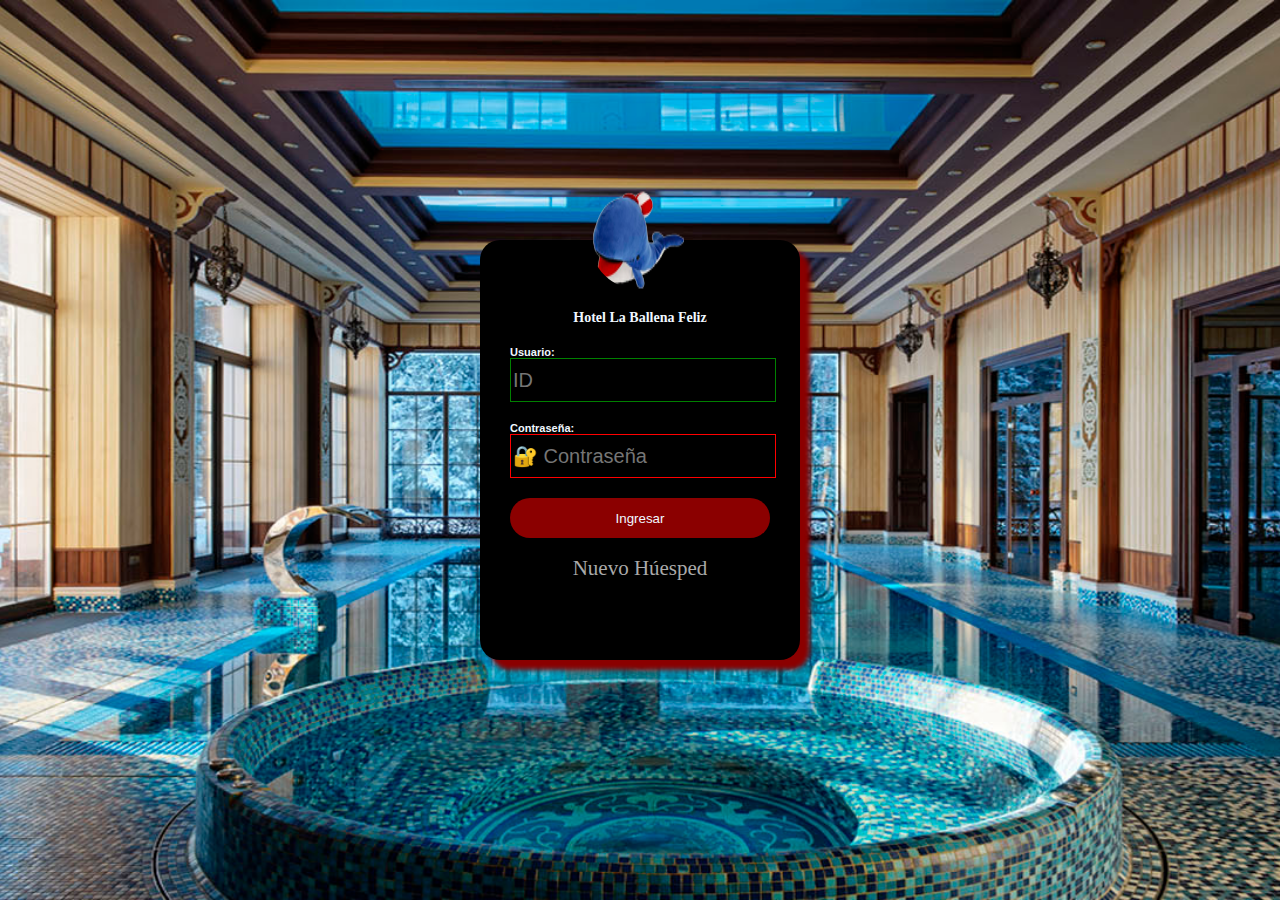
<file: LeHotel/index.html>
﻿<!DOCTYPE html>

<html lang="es-mx" xmlns="http://www.w3.org/1999/xhtml">
<head>
    <meta charset="utf-8" />
    <title>Hotel</title>
    <link rel="stylesheet" href="Styles/LoginStyles.css" />

</head>
<body>
    <div class="Login_Box" alt="Logo">
        <img class="logo" src="Styles/Images/Logo.png" />
        <h1>Hotel La Ballena Feliz</h1>
    <form action="Iniciar.php" method="post">
        <label for="usuario">Usuario:</label>
        <input type="text" name="id" placeholder="ID" required />
        <label for="password">Contraseña:</label>
        <input type="password" name="contrasena" placeholder="&#128272; Contraseña" required/>
        <input type="submit" value="Ingresar" />
        <a href="Add_Huesped.html" >Nuevo Húesped</a>
    </form>
    </div>
</body>
</html>
</file>
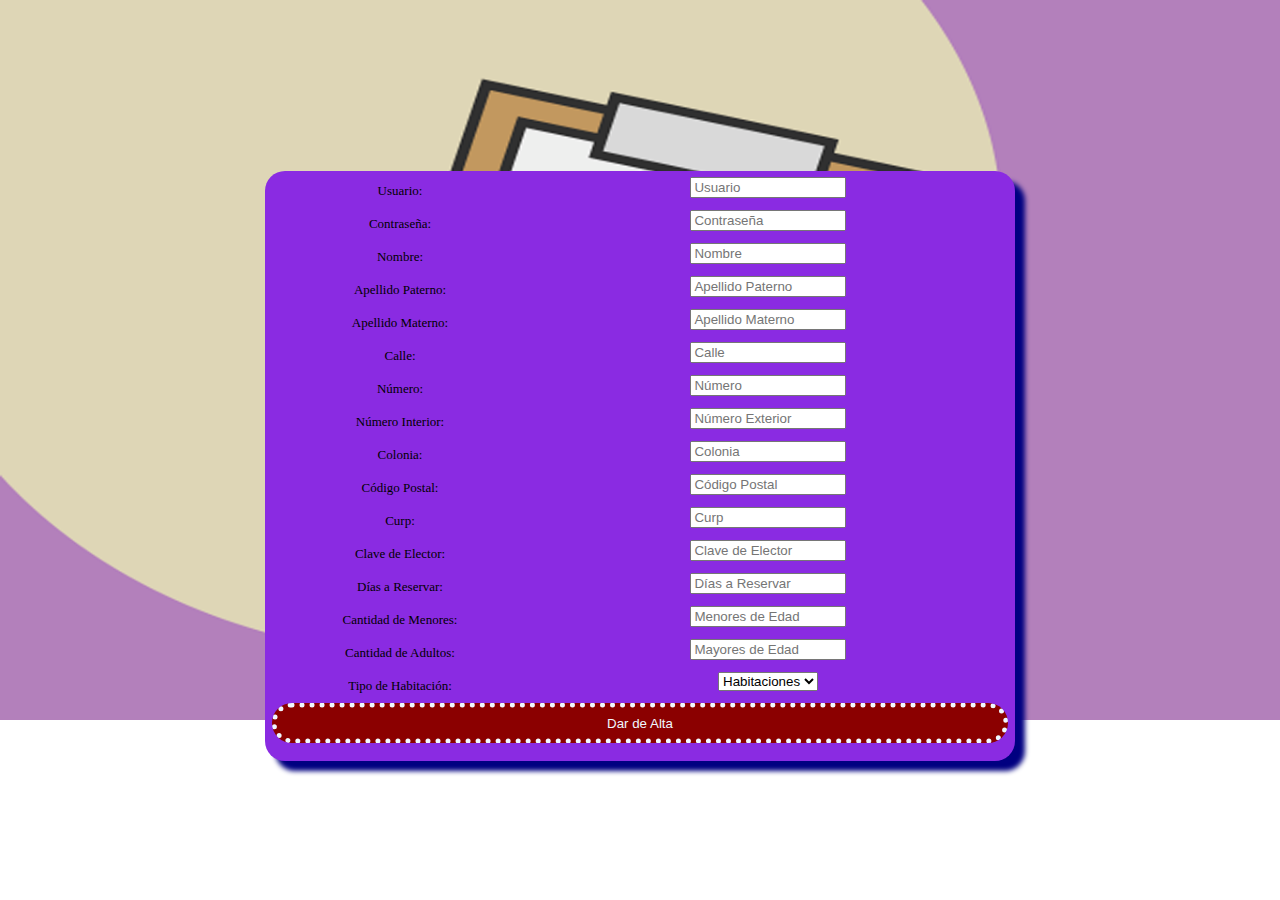
<file: LeHotel/Add_Huesped.html>
﻿<!DOCTYPE html>

<html lang="es-mx" xmlns="http://www.w3.org/1999/xhtml">
<head>
    <meta charset="utf-8" />
    <title>Hotel</title>

</head>
<body>
    <div class="Cajota" alt="Logo">
        <link rel="stylesheet" href="Styles/Add_Huesped_Styles.css" />
        <form action="Agregar.php" method="post">
            <ul>

                <li>
                    <label for="user">Usuario:</label>
                    <input type="text" name="user" placeholder="Usuario" />
                </li>
                 <li>
                    <label for="pass">Contraseña:</label>
                    <input type="password" name="password" placeholder="Contraseña" />
                </li>
                <li>
                    <label for="name">Nombre:</label>
                    <input type="text" name="nombre" placeholder="Nombre" />
                </li>
                <li>
                    <label for="apellido_p">Apellido Paterno:</label>
                    <input type="text" name="apellido_p" placeholder="Apellido Paterno" />
                </li>
                <li>
                    <label for="apellido_m">Apellido Materno:</label>
                    <input type="text" name="apellido_m" placeholder="Apellido Materno" />
                </li>
                <li>
                    <label for="calle">Calle:</label>
                    <input type="text" name="calle" placeholder="Calle" />
                </li>
                <li>
                    <label for="num">Número:</label>
                    <input type="number" name="num" placeholder="Número" />
                </li>
                <li>
                    <label for="numInt">Número Interior:</label>
                    <input type="number" name="numInt" placeholder="Número Exterior" />
                </li>
                <li>
                    <label for="colonia">Colonia:</label>
                    <input type="text" name="colonia" placeholder="Colonia" />
                </li>
                <li>
                    <label for="cp">Código Postal:</label>
                    <input type="number" name="cp" placeholder="Código Postal" />
                </li>
                <li>
                    <label for="curp">Curp:</label>
                    <input type="text" name="curp" placeholder="Curp" />
                </li>
                <li>
                    <label for="ce">Clave de Elector:</label>
                    <input type="text" name="ce" placeholder="Clave de Elector" />
                </li>
                <li>
                    <label for="day">Días a Reservar:</label>
                    <input type="number" name="day" placeholder="Días a Reservar" />
                </li>
                <li>
                    <label for="childs">Cantidad de Menores:</label>
                    <input type="number" name="cm" placeholder="Menores de Edad" />
                </li>
                <li>
                    <label for="adults">Cantidad de Adultos:</label>
                    <input type="number" name="cd" placeholder="Mayores de Edad" />
                </li>
                <li>
                    <label for="habita">Tipo de Habitación:</label>
                    <select name="roomType" id="Tipo">
                        <option>Habitaciones </option>
                        <option value="Ejecutiva">Ejecutiva</option>
                        <option value="Doble">Doble</option>
                        <option value="Sencilla">Sencilla</option>
                    </select>
                </li>
                <li>
                    <input type="submit" value="Dar de Alta" />
                </li>

            </ul>
            
        </form>
    </div>
</body>
</html>
</file>
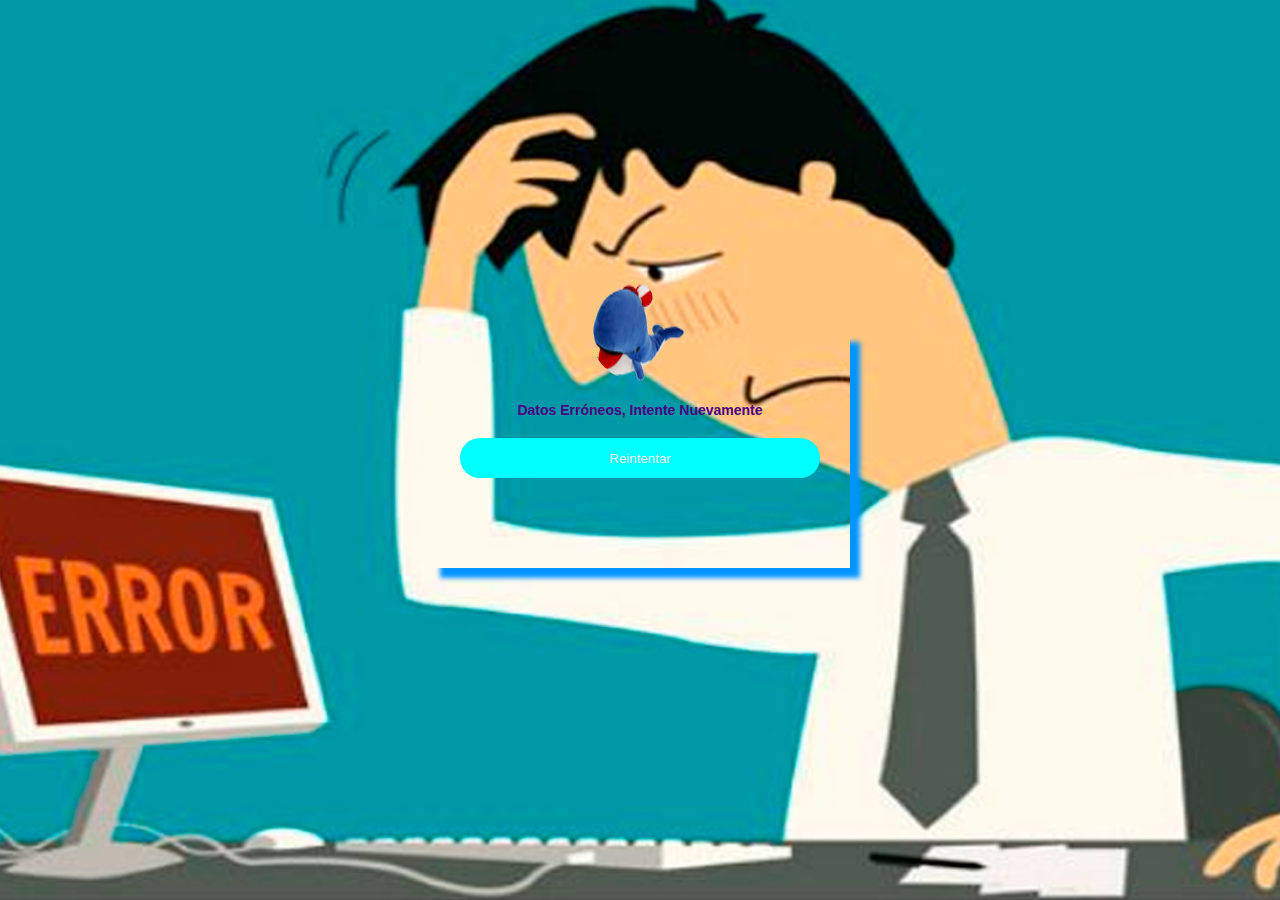
<file: LeHotel/BadLogin.html>
﻿<!DOCTYPE html>

<html lang="es-mx" xmlns="http://www.w3.org/1999/xhtml">
<head>
    <meta charset="utf-8" />
    <title>Biblioteca</title>
    <link rel="stylesheet" href="Styles/BadLoginStyles.css" />
</head>
<body>
    <div class="Cajita" alt="Logo">
        <img class="logo" src="Styles/Images/Logo.png" />
        <form action="Conductor.php" method="post">
        <h1>Datos Erróneos, Intente Nuevamente</h1>
        <input type="submit" name="fail" value="Reintentar" />
    </form>
    </div>
</body>
</html>
</file>
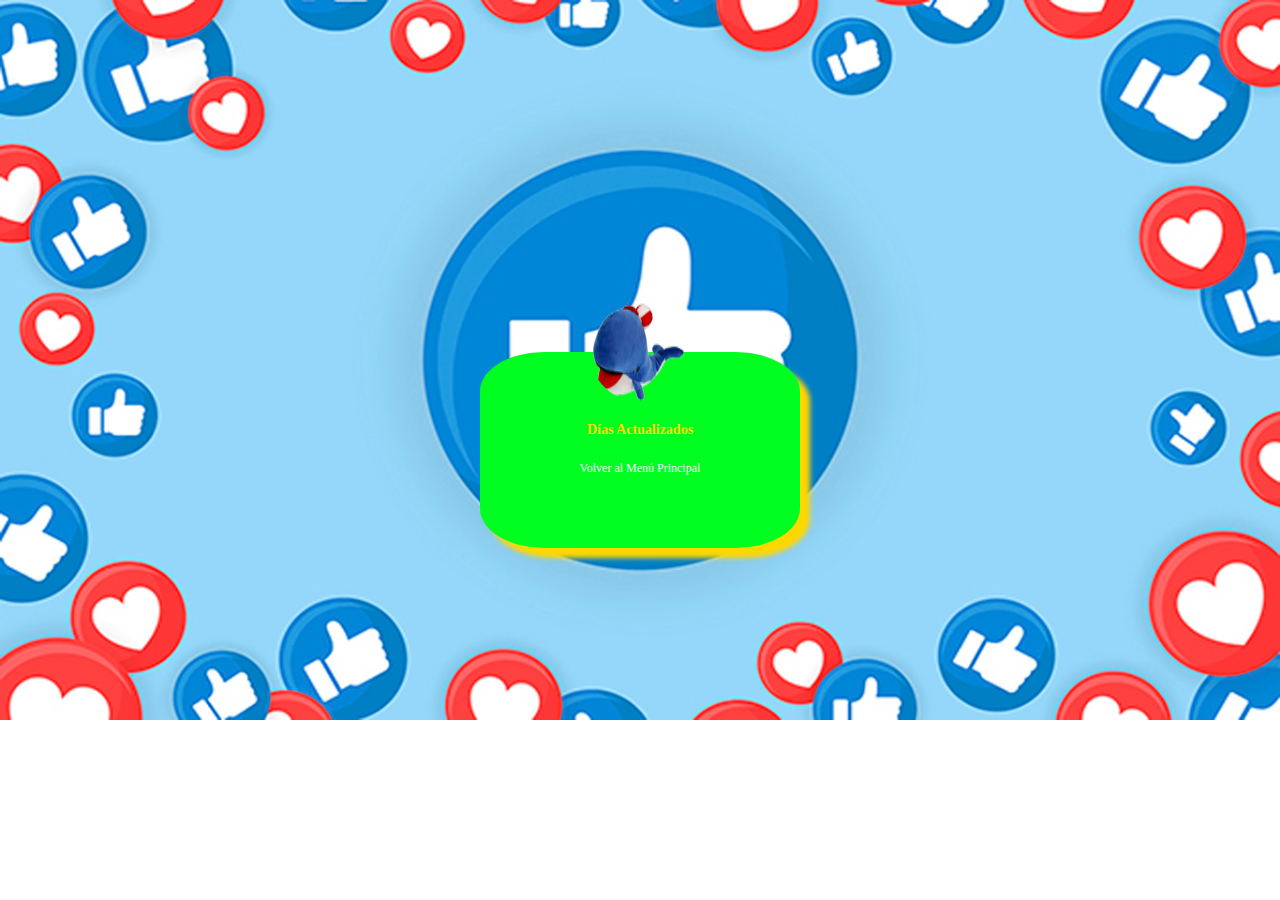
<file: LeHotel/ModifyDays_Success.html>
﻿<!DOCTYPE html>

<html lang="es-mx" xmlns="http://www.w3.org/1999/xhtml">
<head>
    <meta charset="utf-8" />
    <title>Hotel</title>
    <link rel="stylesheet" href="Styles/ModifyDays_SuccessStyles.css" />
</head>
<body>
    <div class="Cajita" alt="Logo">
    <img class="logo" src="Styles/Images/Logo.png" />
    <h1>Días Actualizados</h1>
    <a href="Main_Panel.php">Volver al Menú Principal</a>
    </div>
</body>
</html>
</file>
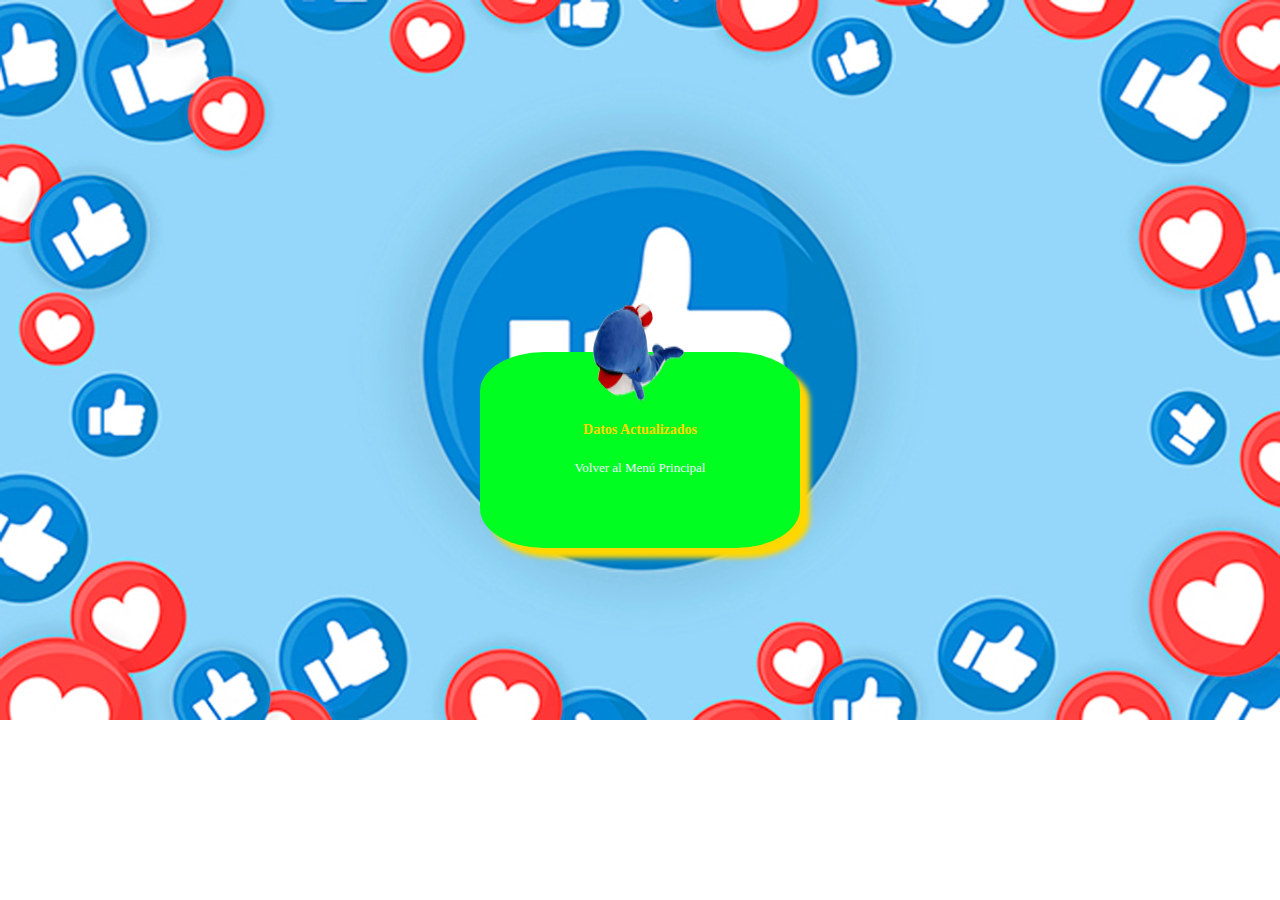
<file: LeHotel/ModifySuccess.html>
﻿<!DOCTYPE html>

<html lang="en" xmlns="http://www.w3.org/1999/xhtml">
<head>
    <meta charset="utf-8" />
    <title>Hotel</title>
    <link rel="stylesheet" href="Styles/ModifySuccessStyles.css" />
</head>
<body>
    <div class="Cajita" alt="Logo">
    <img class="logo" src="Styles/Images/Logo.png" />
    <h1>Datos Actualizados</h1>
    <a href="Main_Panel.php">Volver al Menú Principal</a>
    </div>
</body>
</html>
</file>
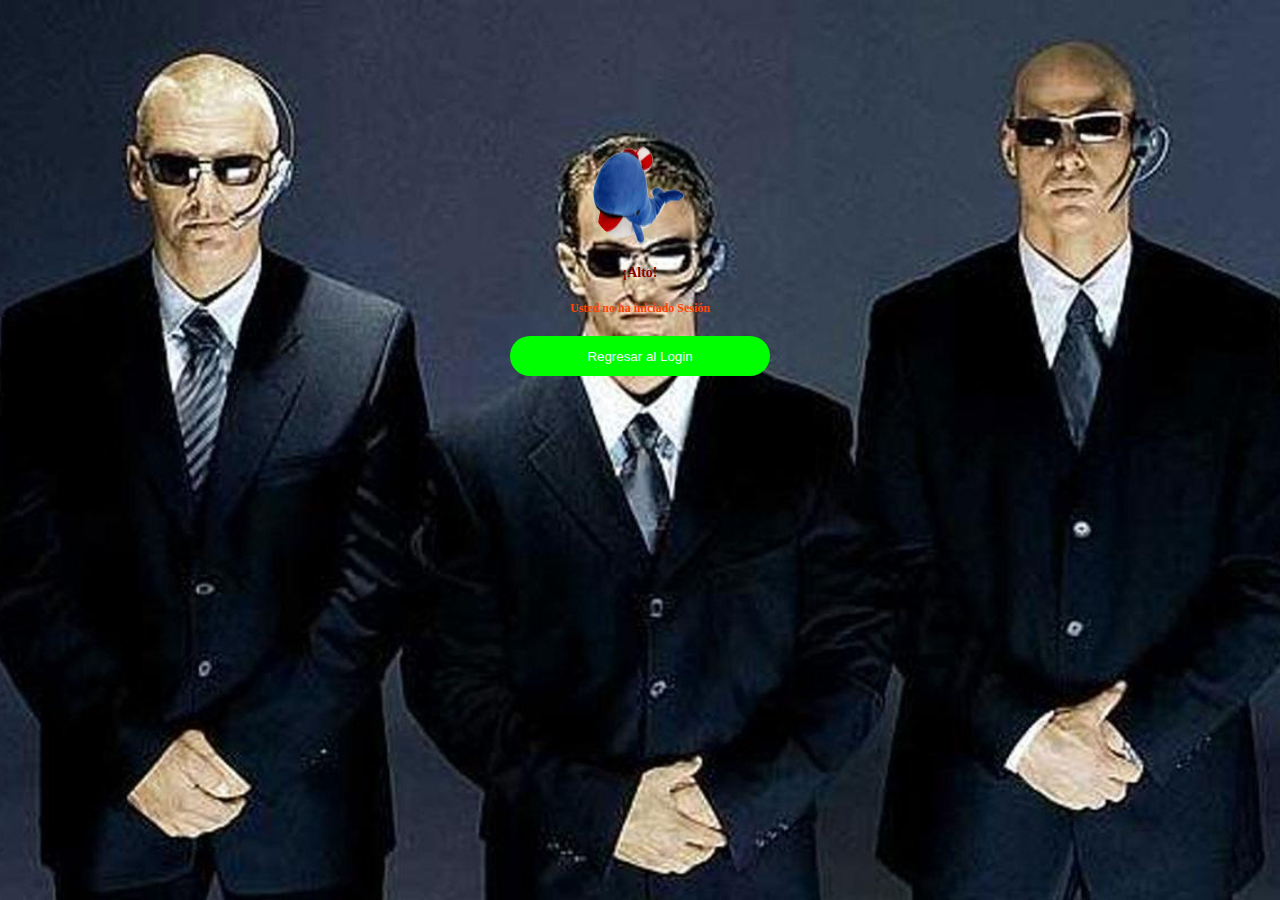
<file: LeHotel/NotDataLogin.html>
﻿<!DOCTYPE html>

<html lang="en" xmlns="http://www.w3.org/1999/xhtml">
<head>
    <meta charset="utf-8" />
    <title>Biblioteca</title>
    <link rel="stylesheet" href="Styles/NoLoginDataStyles.css" />
</head>
<body>
    <div class="Cajita" alt="Logo">
    <img class="logo" src="Styles/Images/Logo.png" />
    <form action="Conductor.php" method="post">
        <h1>¡Alto!</h1>
        <h2>Usted no ha iniciado Sesión</h2>
        <input type="submit" value="Regresar al Login" name="fail" />
    </form>
    </div>
</body>
</html>
</file>
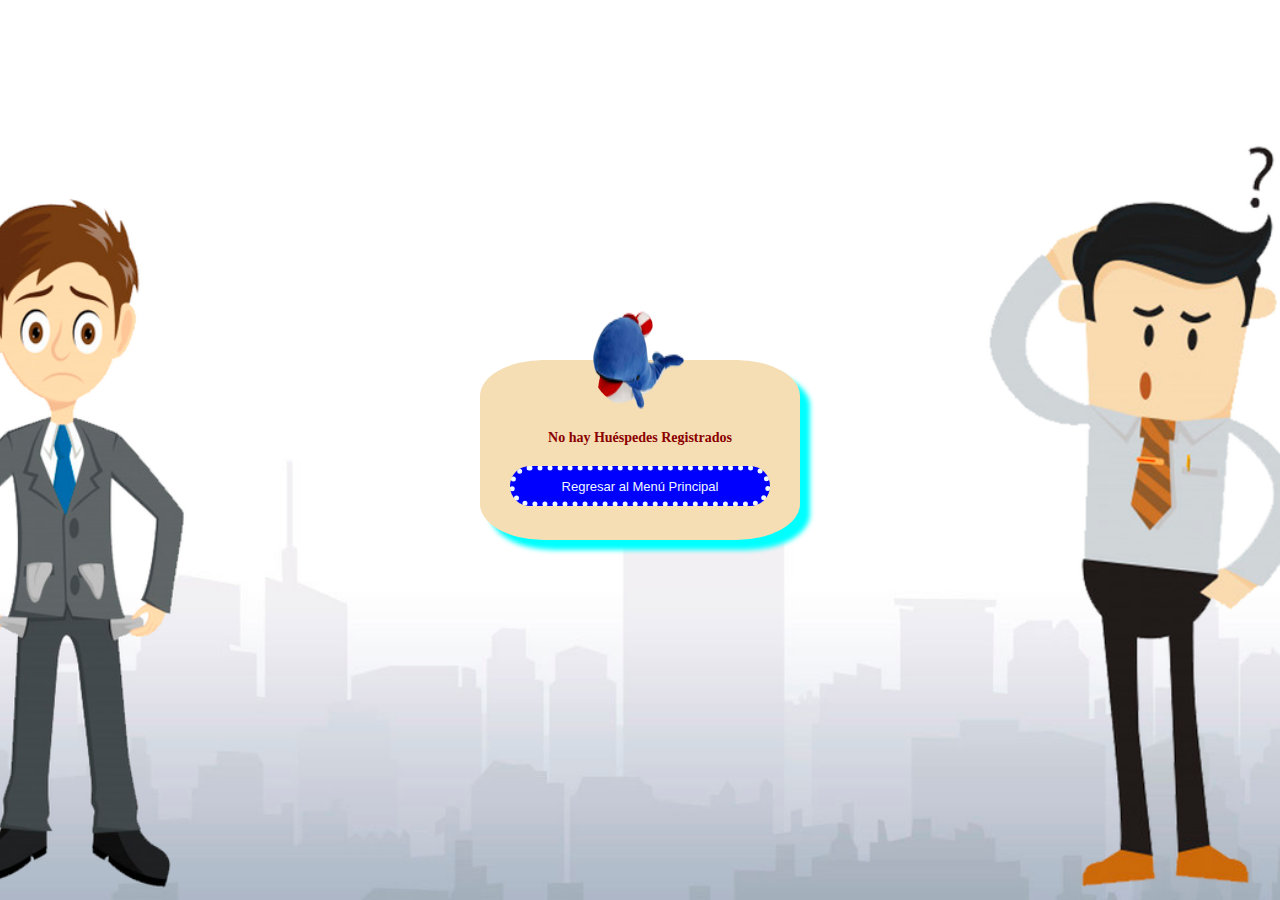
<file: LeHotel/NotHostRegister.html>
﻿<!DOCTYPE html>

<html lang="es-mx" xmlns="http://www.w3.org/1999/xhtml">
<head>
    <meta charset="utf-8" />
    <title>Hotel</title>
    <link rel="stylesheet" href="Styles/NotHostRegisterStyles.css" />
</head>
<body>
    <div class="Cajita" alt="Logo">
        <form action="Main_Panel.php" method="post">
            <img class="logo" src="Styles/Images/Logo.png" />
            <h1>No hay Huéspedes Registrados</h1>
            <input type="submit" value="Regresar al Menú Principal" />
        </form>
    </div>
</body>
</html>
</file>
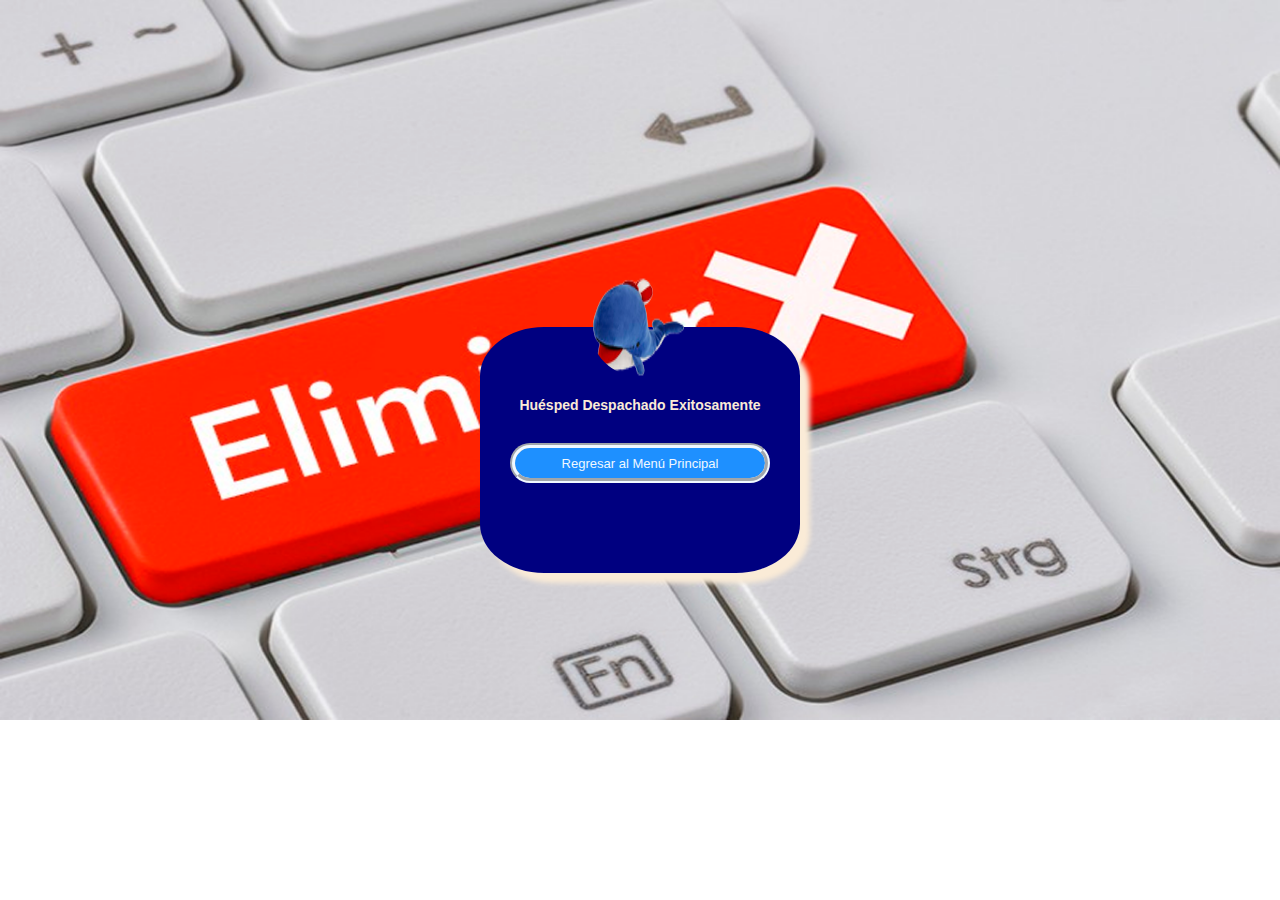
<file: LeHotel/SuccesfullyElimination.html>
﻿<!DOCTYPE html>

<html lang="es-mx" xmlns="http://www.w3.org/1999/xhtml">
<head>
    <meta charset="utf-8" />
    <title>Hotel</title>
     <link rel="stylesheet" href="Styles/SuccesfullyEliminationStyles.css" />
</head>
<body>
    <div class="Cajita" alt="Logo">
        <img class="logo" src="Styles/Images/Logo.png" />
        <form action="Main_Panel.php" method="post">
            <h1>Huésped Despachado Exitosamente</h1>
            <input type="submit" value="Regresar al Menú Principal" />
        </form>
    </div>
</body>
</html>
</file>
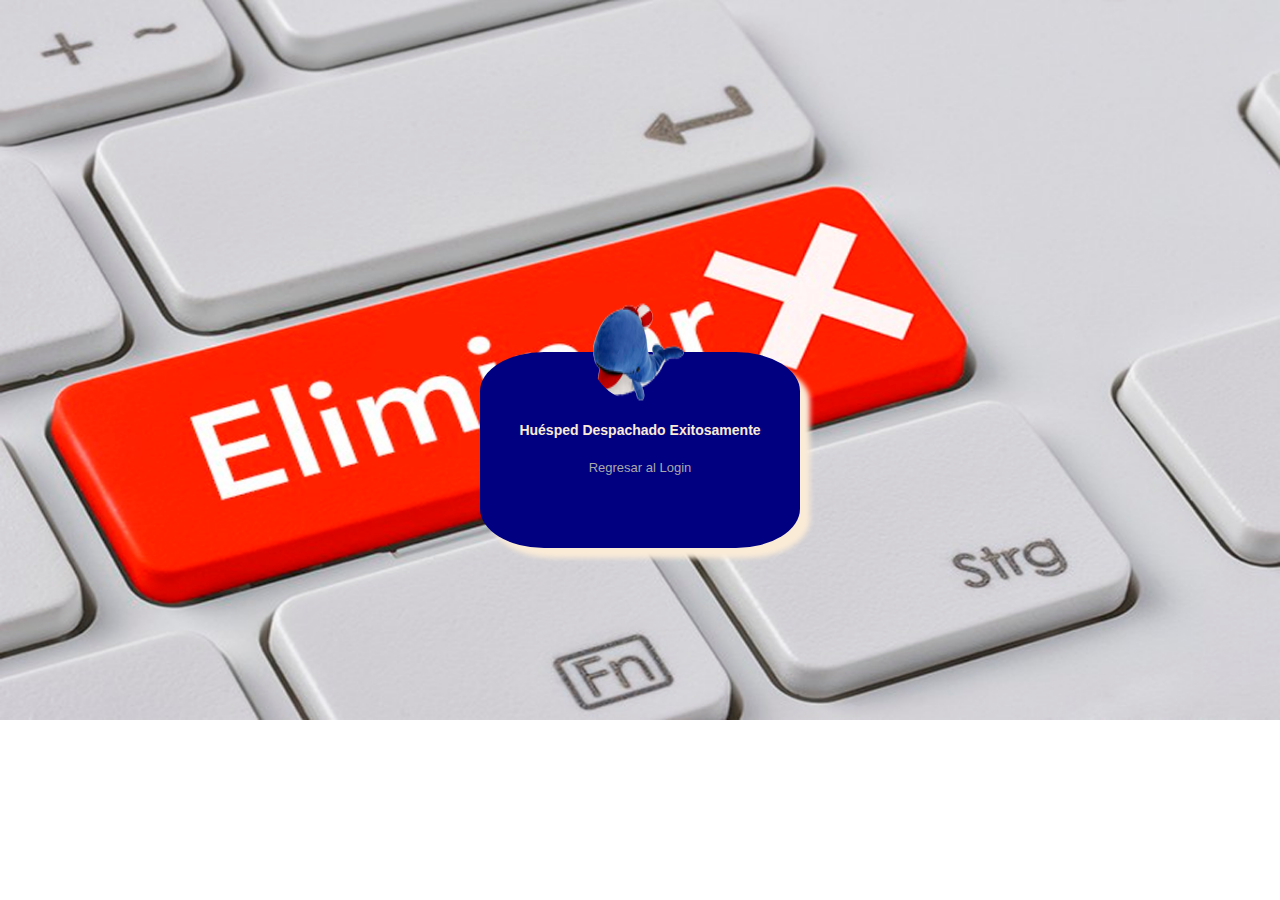
<file: LeHotel/SuccesfullyEliminationV2.html>
﻿<!DOCTYPE html>

<html lang="es-mx" xmlns="http://www.w3.org/1999/xhtml">
<head>
    <meta charset="utf-8" />
    <title>Hotel</title>
     <link rel="stylesheet" href="Styles/SuccesfullyEliminationStylesV2.css" />
</head>
<body>
    <div class="Cajita" alt="Logo">
        <img class="logo" src="Styles/Images/Logo.png" />
            <h1>Huésped Despachado Exitosamente</h1>
            <a href="index.html">Regresar al Login</a>
    </div>
</body>
</html>
</file>
<file: LeHotel/Styles/LoginStyles.css>
﻿body
{
    margin:0;
    padding:0;
    background:url(../Styles/Images/fondo.jpg) no-repeat center top;
    font-family:'Agency FB';
    background-size:cover;
    height:100vh;
}
.Login_Box {
    width: 320px;
    height: 420px;
    background-color: black;
    color: aliceblue;
    top: 50%;
    left: 50%;
    position: absolute;
    transform: translate(-50%, -50%);
    box-sizing: border-box;
    padding: 70px 30px;
    border-radius: 20px;
    box-shadow: 10px 10px 5px darkred;
    -moz-box-shadow: 10px 10px 5px rgba(0,0,0,0.6);
    -webkit-box-shadow: 10px 10px 5px darkred;
    -o-box-shadow: 10px 10px 5px darkred;
}
.Login_Box .logo{
    width:100px;
    height:100px;
    border-radius:50%;
    position:absolute;
    top:-50px;
    left: calc(50% - 50px);
}
.Login_Box h1 {
        margin: 0;
        padding: 0 0 20px;
        text-align: center;
        font-size: 14px;
}
.Login_Box label {
        margin: 0;
        padding: 0;
        font-weight: bold;
        display: block;
        font-family: 'Franklin Gothic Medium', 'Arial Narrow', Arial, sans-serif;
        font-size:11px;
}
.Login_Box input{
    width:100%;
    margin-bottom:20px;

}
.Login_Box input[type="text"], input[type="password"]{
    border:none;
    border-bottom:1px solid aliceblue;
    background:transparent;
    outline:none;
    height:40px;
    color:aliceblue;
    font-size: 20px;
}
.Login_Box input[type="submit"]{
    border:none;
    outline:none;
    height:40px;
    background-color:darkred;
    color:aliceblue;
    border-radius:20px;
}
.Login_Box input[type="submit"]:hover{
    cursor:pointer;
    color: navy;
    border: PowderBlue 5px dashed;
    background-color: gold;
    
}

    .Login_Box a {
        text-decoration: none;
        font-size: 21px;
        line-height: 20px;
        color: darkgrey;
        text-align: center;
        display: inline-block;
        width: 100%;
    }
.Login_Box a:hover{
    color: chartreuse;
}
.Login_Box input[type="text"],input[type="password"]:invalid{
    border: 1px solid red;
}
.Login_Box input[type="text"],input[type="password"]:valid{
    border: 1px solid green;
}
</file>
<file: LeHotel/Styles/Add_Huesped_Styles.css>
﻿body {
    margin: 0;
    padding: 0;
    background: url(../Styles/Images/AddUserFondo.png) no-repeat center top;
    font-family: 'Comic Sans MS';
    background-size: cover;
    height: auto;
}
.Cajota ul {
    width: 750px;
    list-style-type: none;
    list-style-position: outside;
    top: 50%;
    left: 50%;
    position: absolute;
    transform: translate(-50%, -50%);
    box-sizing: border-box;
    border-radius: 20px;
    padding: 6px 7px;
    background-color: blueviolet;
    box-shadow: 10px 10px 5px orange;
    -moz-box-shadow: 10px 10px 5px rgba(0,0,0,0.6);
    -webkit-box-shadow: 10px 10px 5px navy;
    -o-box-shadow: 10px 10px 5px darkred;
}
.Cajota li .logo {
    width: 100px;
    height: 100px;
    border-radius: 50%;
    position: absolute;
    left: calc(50% - 50px);
}
.Cajota li {
    padding: 4px;
    position: relative;
    width: 100%;
    margin: auto;
    text-align: center;
    font-size: 13px;
    padding: 0 0 12px;
}

.Cajota input {
    width: 20%;
}

.Cajota label {
    width: 250px;
    margin-top: 3px;
    display: inline-block;
    float: left;
    padding: 3px;
}

.Cajota input.text, input.password {
    height: 20px;
    width: 220px;
    padding: 5px 8px;
}

.Cajota input[type="submit"] {
    border: none;
    outline: none;
    width: 100%;
    height: 40px;
    background-color: darkred;
    color: aliceblue;
    border-radius: 20px;
    border: aliceblue 5px dotted;
}
.Cajota input[type="submit"]:hover {
    cursor: pointer;
    color: navy;
    border: PowderBlue 5px ridge;
    background-color: gold;
}
</file>
<file: LeHotel/Styles/BadLoginStyles.css>
﻿body {
    margin: 0;
    padding: 0;
    background: url(../Styles/Images/BadLoginFondo.png) no-repeat center top;
    font-family: 'Lucida Sans', 'Lucida Sans Regular', 'Lucida Grande', 'Lucida Sans Unicode', Geneva, Verdana, sans-serif;
    background-size: cover;
    height: 100vh;
}

.Cajita {
    width: 420px;
    background: none;
    color: indigo;
    top: 50%;
    left: 50%;
    position: absolute;
    transform: translate(-50%, -50%);
    box-sizing: border-box;
    padding: 70px 30px;
    box-shadow: 10px 10px 5px orange;
    -moz-box-shadow: 10px 10px 5px rgba(0,0,0,0.6);
    -webkit-box-shadow: 10px 10px 5px #0094ff;
    -o-box-shadow: 10px 10px 5px darkred;
}
.Cajita .logo {
    width: 100px;
    height: 100px;
    border-radius: 50%;
    position: absolute;
    top: -50px;
    left: calc(50% - 50px);
}
.Cajita h1 {
    margin: 0;
    padding: 0 0 20px;
    text-align: center;
    font-size: 14px;
}
.Cajita input {
    width: 100%;
    margin-bottom: 20px;
}
.Cajita input[type="submit"] {
    border: none;
    outline: none;
    height: 40px;
    background-color: aqua;
    color: aliceblue;
    border-radius: 20px;
}

.Cajita input[type="submit"]:hover {
    cursor: pointer;
    color: black;
    border: PowderBlue 5px ridge;
}
</file>
<file: LeHotel/Styles/ModifyDays_SuccessStyles.css>
﻿body {
    margin: 0;
    padding: 0;
    background: url(../Styles/Images/ModifySuccess.png) no-repeat center top;
    font-family: 'Comic Sans MS';
    background-size: cover;
    height: auto;
}
.Cajita {
    width: 320px;
    background: #00ff21;
    color: gold;
    top: 50%;
    left: 50%;
    position: absolute;
    transform: translate(-50%, -50%);
    box-sizing: border-box;
    padding: 70px 30px;
    border-radius: 20%;
    box-shadow: 10px 10px 5px orange;
    -moz-box-shadow: 10px 10px 5px rgba(0,0,0,0.6);
    -webkit-box-shadow: 10px 10px 5px gold;
    -o-box-shadow: 10px 10px 5px darkred;
}
.Cajita .logo {
    width: 100px;
    height: 100px;
    border-radius: 50%;
    position: absolute;
    top: -50px;
    left: calc(50% - 50px);
}
.Cajita h1 {
    margin: 0;
    padding: 0 0 20px;
    text-align: center;
    font-size: 14px;
}

.Cajita a {
    text-decoration: none;
    font-size: 12px;
    line-height: 20px;
    color: aliceblue;
    text-align: center;
    display: inline-block;
    width: 100%;
}

.Cajita a:hover {
        color: blue;

}
</file>
<file: LeHotel/Styles/ModifySuccessStyles.css>
﻿body {
    margin: 0;
    padding: 0;
    background: url(../Styles/Images/ModifySuccess.png) no-repeat center top;
    font-family: 'Comic Sans MS';
    background-size: cover;
    height: auto;
}
.Cajita {
    width: 320px;
    background: #00ff21;
    color: gold;
    top: 50%;
    left: 50%;
    position: absolute;
    transform: translate(-50%, -50%);
    box-sizing: border-box;
    padding: 70px 30px;
    border-radius: 20%;
    box-shadow: 10px 10px 5px orange;
    -moz-box-shadow: 10px 10px 5px rgba(0,0,0,0.6);
    -webkit-box-shadow: 10px 10px 5px gold;
    -o-box-shadow: 10px 10px 5px darkred;
}
.Cajita .logo {
    width: 100px;
    height: 100px;
    border-radius: 50%;
    position: absolute;
    top: -50px;
    left: calc(50% - 50px);
}
.Cajita h1 {
    margin: 0;
    padding: 0 0 20px;
    text-align: center;
    font-size: 14px;
}

.Cajita a {
    text-decoration: none;
    font-size: 13px;
    line-height: 20px;
    color: aliceblue;
    text-align: center;
    display: inline-block;
    width: 100%;
}

.Cajita a:hover {
        color: blue;

}
</file>
<file: LeHotel/Styles/NoLoginDataStyles.css>
﻿body {
    margin: 0;
    padding: 0;
    background: url(../Styles/Images/NotAllowFondo.jpg) no-repeat center top;
    font-family: 'Bell MT';
    background-size: cover;
    height: 100vh;
}
.Cajita {
    width: 320px;
    height: 150px;
    background: none;
    color: darkred;
    top: 30%;
    left: 50%;
    position: absolute;
    transform: translate(-50%, -50%);
    box-sizing: border-box;
    padding: 70px 30px;
}
.Cajita .logo {
    width: 100px;
    height: 100px;
    border-radius: 50%;
    position: absolute;
    top: -50px;
    left: calc(50% - 50px);
}
.Cajita h1 {
    margin: 0;
    padding: 0 0 20px;
    text-align: center;
    font-size: 14px;
}
.Cajita h2 {
    margin: 0;
    padding: 0 0 20px;
    text-align: center;
    font-size: 12px;
    color: orangered;
}
.Cajita input {
    width: 100%;
    margin-bottom: 20px;
}

.Cajita input[type="submit"] {
    border: none;
    outline: none;
    height: 40px;
    background-color: lime;
    color: aliceblue;
    border-radius: 20px;
}

.Cajita input[type="submit"]:hover {
    cursor: pointer;
    color: darkred;
}
</file>
<file: LeHotel/Styles/NotHostRegisterStyles.css>
﻿body {
    margin: 0;
    padding: 0;
    background: url(../Styles/Images/FondoNotData.png) no-repeat center top;
    font-family: Gabriola;
    background-size: cover;
    height: 100vh;
}
.Cajita {
    width: 320px;
    height: 180px;
    background: wheat;
    color: darkred;
    top: 50%;
    left: 50%;
    position: absolute;
    transform: translate(-50%, -50%);
    box-sizing: border-box;
    padding: 70px 30px;
    border-radius:20%;
    box-shadow: 10px 10px 5px aqua;
    -moz-box-shadow: 10px 10px 5px rgba(0,0,0,0.6);
    -webkit-box-shadow: 10px 10px 5px aqua;
    -o-box-shadow: 10px 10px 5px aqua;
}
.Cajita .logo {
    width: 100px;
    height: 100px;
    border-radius: 50%;
    position: absolute;
    top: -50px;
    left: calc(50% - 50px);
}
.Cajita h1 {
    margin: 0;
    padding: 0 0 20px;
    text-align: center;
    font-size: 14px;
}
.Cajita input {
    font-size: 13px;
    width: 100%;
    margin-bottom: 20px;
}

.Cajita input[type="submit"] {
    border: none;
    outline: none;
    height: 40px;
    background-color: blue;
    color: aliceblue;
    border-radius: 20px;
    border: aliceblue 5px dotted;
  
}

.Cajita input[type="submit"]:hover {
        cursor: pointer;
        color: gold;
        border: PowderBlue 5px dashed;
        background-color:brown;
}
</file>
<file: LeHotel/Styles/SuccesfullyEliminationStyles.css>
﻿body {
    margin: 0;
    padding: 0;
    background: url(../Styles/Images/SuccessfullyEliminationFondo.png) no-repeat center top;
    font-family: 'Lucida Sans', 'Lucida Sans Regular', 'Lucida Grande', 'Lucida Sans Unicode', Geneva, Verdana, sans-serif;
    background-size: cover;
    height: auto;
}
.Cajita {
    width: 320px;
    background: navy;
    color: antiquewhite;
    top: 50%;
    left: 50%;
    position: absolute;
    transform: translate(-50%, -50%);
    box-sizing: border-box;
    padding: 70px 30px;
    border-radius: 20%;
    box-shadow: 10px 10px 5px antiquewhite;
    -moz-box-shadow: 10px 10px 5px rgba(0,0,0,0.6);
    -webkit-box-shadow: 10px 10px 5px antiquewhite;
    -o-box-shadow: 10px 10px 5px antiquewhite;
}
.Cajita .logo {
    width: 100px;
    height: 100px;
    border-radius: 50%;
    position: absolute;
    top: -50px;
    left: calc(50% - 50px);
}
.Cajita h1 {
    margin: 0;
    padding: 0 0 20px;
    text-align: center;
    font-size: 14px;
}
.Cajita input {
    font-size: 13px;
    width: 100%;
    margin-bottom: 20px;
}
.Cajita input[type="submit"] {
    border: none;
    outline: none;
    height: 40px;
    background-color: dodgerblue;
    color: aliceblue;
    border-radius: 20px;
    border: aliceblue 5px groove;
    margin-top:10px;
  
}

.Cajita input[type="submit"]:hover {
    cursor: pointer;
    color: blueviolet;
    border: PowderBlue 5px dashed;
    background-color: snow;
}
</file>
<file: LeHotel/Styles/SuccesfullyEliminationStylesV2.css>
﻿body {
    margin: 0;
    padding: 0;
    background: url(../Styles/Images/SuccessfullyEliminationFondo.png) no-repeat center top;
    font-family: 'Lucida Sans', 'Lucida Sans Regular', 'Lucida Grande', 'Lucida Sans Unicode', Geneva, Verdana, sans-serif;
    background-size: cover;
    height: auto;
}
.Cajita {
    width: 320px;
    background: navy;
    color: antiquewhite;
    top: 50%;
    left: 50%;
    position: absolute;
    transform: translate(-50%, -50%);
    box-sizing: border-box;
    padding: 70px 30px;
    border-radius: 20%;
    box-shadow: 10px 10px 5px antiquewhite;
    -moz-box-shadow: 10px 10px 5px rgba(0,0,0,0.6);
    -webkit-box-shadow: 10px 10px 5px antiquewhite;
    -o-box-shadow: 10px 10px 5px antiquewhite;
}
.Cajita .logo {
    width: 100px;
    height: 100px;
    border-radius: 50%;
    position: absolute;
    top: -50px;
    left: calc(50% - 50px);
}
.Cajita h1 {
    margin: 0;
    padding: 0 0 20px;
    text-align: center;
    font-size: 14px;
}
.Cajita a {
    text-decoration: none;
    font-size: 13px;
    line-height: 20px;
    color: darkgrey;
    text-align: center;
    display: inline-block;
    width: 100%;
}

.Cajita a:hover {
        color: darkred;

}
</file>
